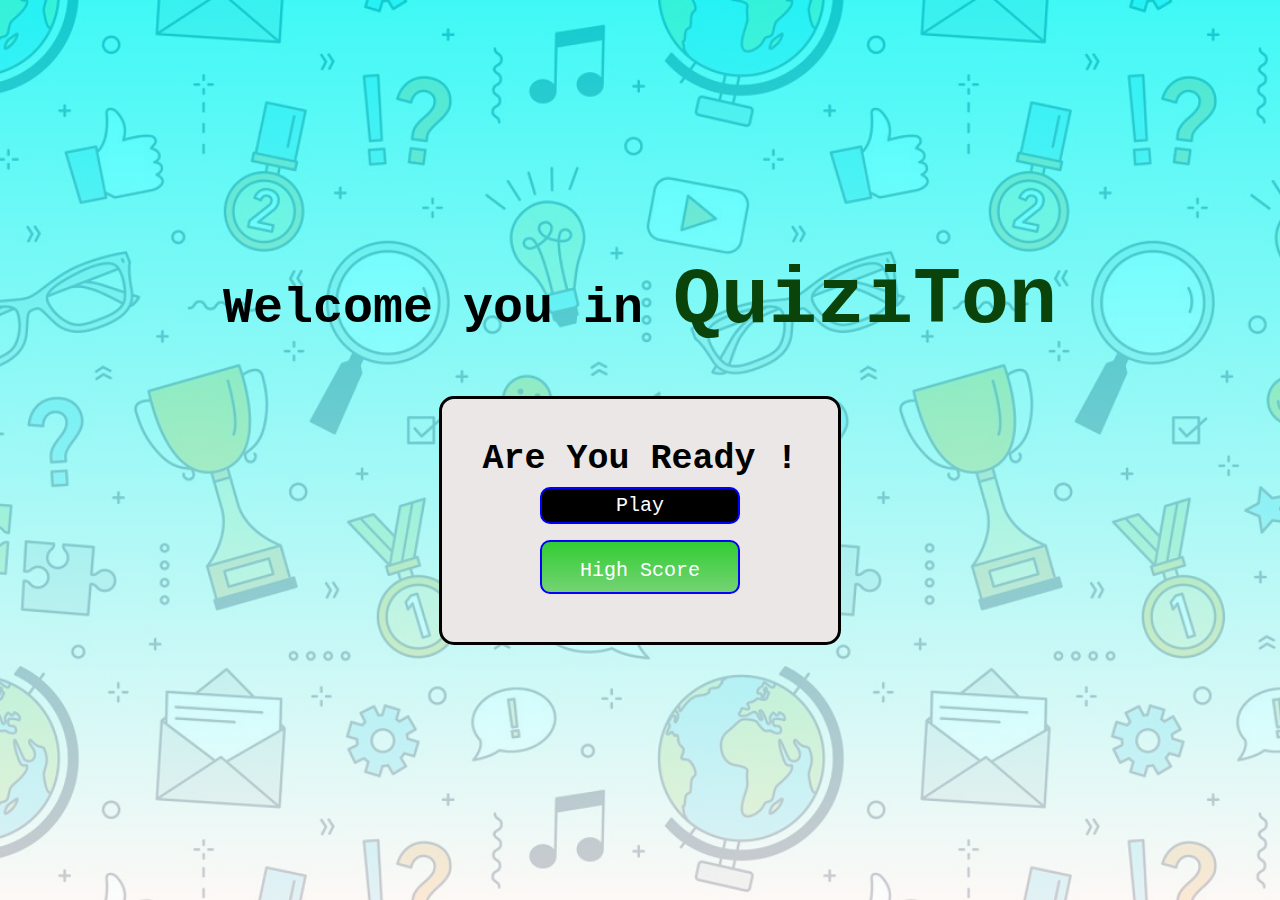
<file: index.html>
<!DOCTYPE html>
<html lang="en">
  <head>
    <meta charset="UTF-8" />
    <meta name="viewport" content="width=device-width, initial-scale=1.0" />
    <title>Document</title>
  </head>
  <link rel="stylesheet" href="index.css" />
  <body>
    <div class="container">
      <h1>Welcome you in <b>QuiziTon</b></h1>
      <div id="home" class="flex_column">
        <h2>Are You Ready !</h2>
        <a href="/game.html" id="play" class="btn">Play</a>
        <a href="/score.html" id="highscore_btn" class="btn">
          High Score <i class="crown"></i
        ></a>
      </div>
    </div>
  </body>
</html>
</file>
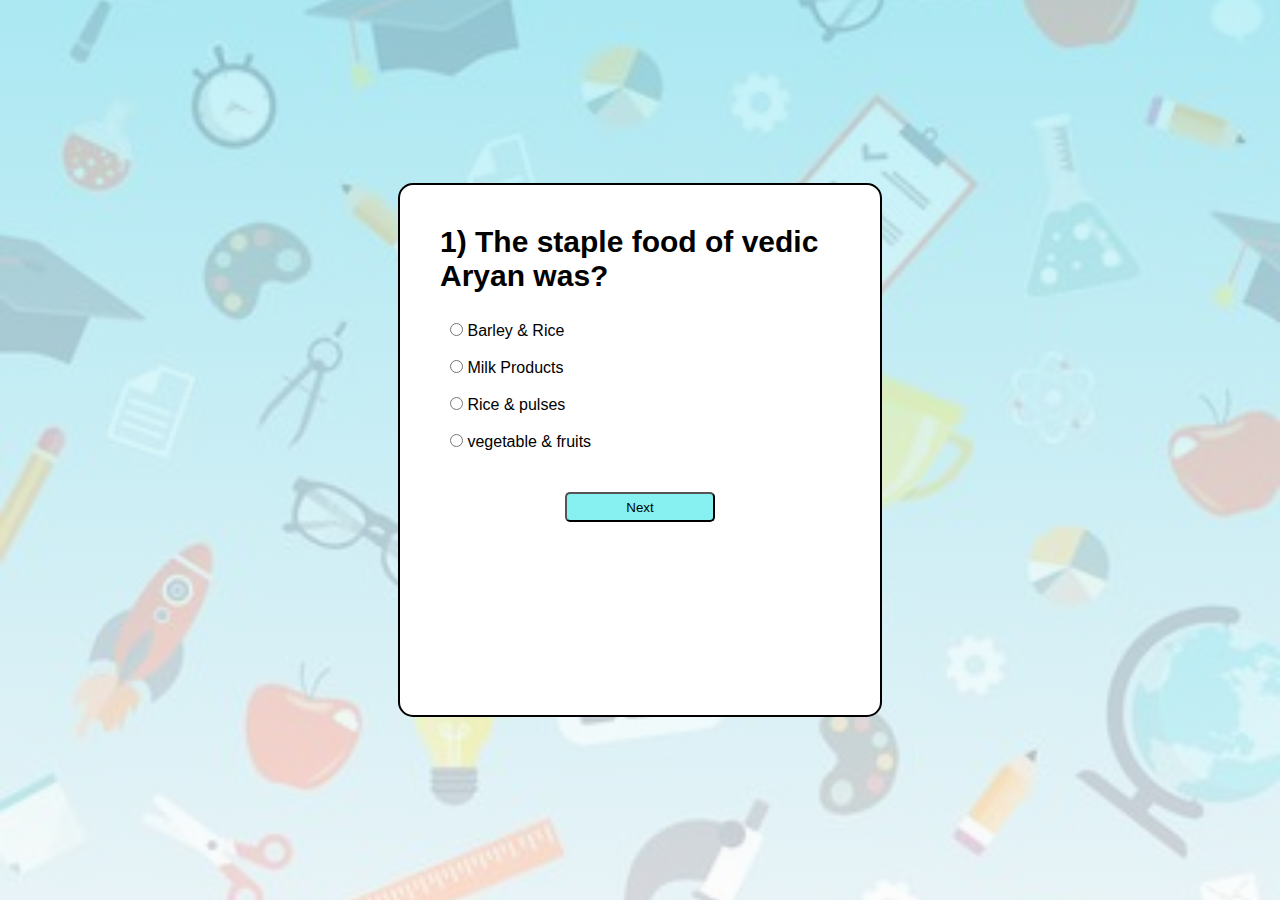
<file: game.html>
<!DOCTYPE html>
<html lang="en">
  <head>
    <meta charset="UTF-8" />
    <meta name="viewport" content="width=device-width, initial-scale=1.0" />
    <title>quize app</title>
    <link rel="stylesheet" href="game.css" />
    <style></style>
  </head>
  <body>
    <div class="container">
      <div class="main_box" id="main">
        <h2 class="question">Answer this question</h2>
        <ul class="option">
          <li>
            <input type="radio" name="answer" id="ans1" class="select" />
            <label for="ans1" id="op1">op1</label>
          </li>
          <li>
            <input type="radio" id="ans2" name="answer" class="select" />
            <label for="ans2" id="op2">op2</label>
          </li>
          <li>
            <input type="radio" id="ans3" name="answer" class="select" />
            <label for="ans3" id="op3">op3</label>
          </li>
          <li>
            <input type="radio" id="ans4" name="answer" class="select" />
            <label for="ans4" id="op4">op4</label>
          </li>
        </ul>
        <button class="btn">Next</button>
        <div id="score" class="scorearea"></div>
      </div>
    </div>
    <script src="game.js"></script>
  </body>
</html>
</file>
<file: index.css>
* {
  box-sizing: border-box;
  margin: 0;
  padding: 0;
  font-size: 35px;
  font-family: "Courier New", Courier, monospace;
}
.container {
  height: 100vh;
  width: 100%;
  display: flex;
  justify-content: center;
  align-items: center;
  flex-direction: column;
  background-image: linear-gradient(
      rgba(0, 252, 252, 0.75),
      rgba(253, 252, 252, 0.75)
    ),
    url(qz3.jpg);
  background-size: cover;
  background-position: center;
}
h1 {
  font-size: 50px;
}
.flex_column {
  display: flex;
  flex-direction: column;
  align-items: center;
  justify-content: center;
  border: 3px solid black;
  border-radius: 15px;
  background: rgb(235, 231, 231);
  padding: 40px;
  z-index: 1;
  margin-top: 50px;
}
b {
  color: rgb(10, 68, 10);
  font-size: 80px;
}
.btn {
  font-size: 20px;
  text-align: center;

  padding: 5px;
  text-decoration: none;
  background: black;
  color: white;
  border-radius: 10px;
  border: 2px solid blue;
  margin: 8px;
  width: 200px;
}
.btn:hover {
  cursor: pointer;
  transform: scale(1.05);
  background: rgb(111, 104, 104);
  box-shadow: -5px -5px rgb(76, 107, 113);
}
.btn[disabled]:hover {
  cursor: not-allowed;
  box-shadow: none;
  transform: none;
}
#highscore_btn {
  background: linear-gradient(limegreen, rgb(116, 211, 116));
}
#highscore_btn:hover {
  box-shadow: 5px 5px rgb(121, 224, 121);
}
</file>
<file: game.css>
* {
  margin: 0;
  padding: 0;
  font-family: "Gill Sans", "Gill Sans MT", Calibri, "Trebuchet MS", sans-serif;
}
.container {
  box-sizing: border-box;

  display: flex;
  width: 100vw;
  height: 100vh;
  justify-content: center;
  align-items: center;

  background-image: linear-gradient(
      rgba(172, 237, 246, 0.75),
      rgba(253, 252, 252, 0.75)
    ),
    url(qz6.jpg);
  background-size: cover;
  background-position: center;
}
.question {
  font-size: 30px;
}
.main_box {
  margin: 200px;
  display: flex;
  flex-direction: column;
  position: absolute;
  background-color: white;
  border-radius: 15px;
  box-shadow: 5px 5px 0.3px solid gray;
  width: 400px;
  height: 50vh;

  border: 2px solid black;
  padding: 40px;
}
@media (max-width: 570px) {
  .main_box {
    width: 300px;
  }
  #score {
    width: 200px;
    justify-content: center;
    align-items: center;
  }
}

.btn {
  min-height: 30px;
  width: 150px;
  border-radius: 5px;
  background-color: rgb(135, 240, 240);

  align-self: center;
  cursor: pointer;
}
.btn:hover {
  background-color: rgb(191, 191, 246);
  color: rgb(4, 20, 40);
}
ul .select {
  text-decoration: none;
  list-style: none;
  padding: 10px;
  margin-top: 20px;
  width: auto;
}
.option {
  list-style: none;
  margin: 20px;
  margin: 20px;
  width: 400px;
  height: 30vh;
  padding: 5px;
  margin: 5px;
}
#score {
  height: 200px;
  width: 400px;

  margin-top: 20px;
  display: flex;
  flex-direction: column;
  text-align: center;
}
.scorearea {
  display: flex;
  display: none;
  justify-self: center;
  align-self: center;
  height: 300px;
  text-align: center;
}
h3 {
  background: rgb(2, 68, 84);
  justify-content: center;
  align-items: center;
  border: 2px solid gray;
  height: 40px;
  color: white;
  text-align: center;
  padding-top: 10px;
}
.btn1 {
  width: 150px;
  height: 30px;
  text-align: center;
  justify-content: center;
  border-radius: 5px;
  background-color: rgb(135, 240, 240);
  margin-top: 20px;
  align-self: center;
  cursor: pointer;
  padding-top: 10px;
  gap: 10px;
}
.btn1:hover {
  background-color: rgb(191, 191, 246);
  color: rgb(4, 20, 40);
}
</file>
